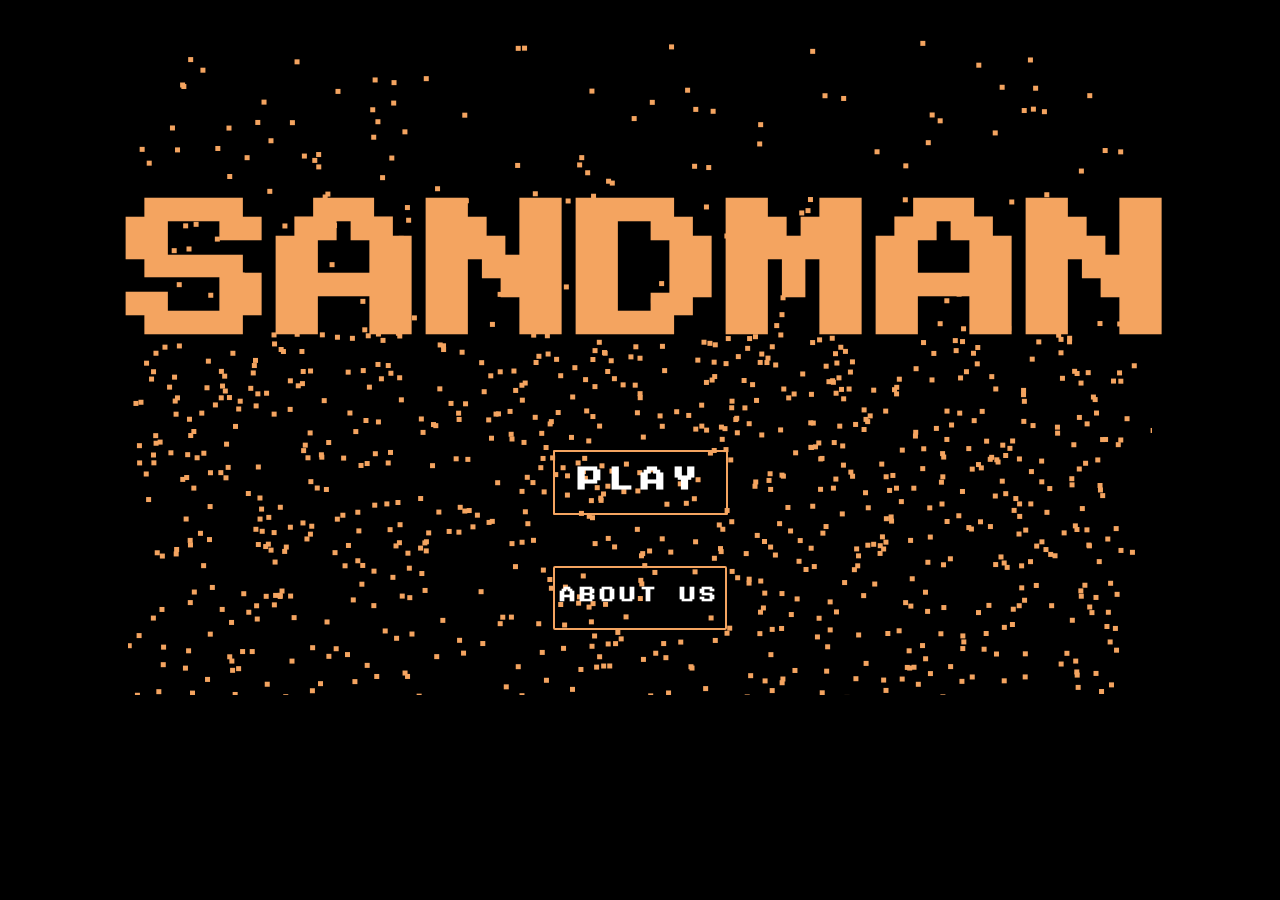
<file: index.html>
<!DOCTYPE html>

<html lang="en">
<head>
  <meta charset="UTF-8">
  <meta name="viewport" content="width=device-width, initial-scale=1.0">
  <meta http-equiv="X-UA-Compatible" content="ie=edge">
  <title>Document</title>
  <link rel="stylesheet" type="text/css" media="screen" href="css/reset.css" />
  <link rel="stylesheet" type="text/css" media="screen" href="css/style.css" />
  <link href="https://fonts.googleapis.com/css?family=Cabin+Sketch|Press+Start+2P" rel="stylesheet">
</head>

<body>

    <header>
      <canvas id= "sandfall" width="1024" height="695" style="z-index:1; position:absolute"></canvas>  
    
    <div class = "center">
      <h1> SANDMAN</h1>
      <div class = "play"><a href="main.html">PLAY</a></div>
      <div class = "about"><a href="about.html">ABOUT US</a></div>
    </div>
  </header>

<script src="js/title.js"></script>

</body>
</html>
</file>
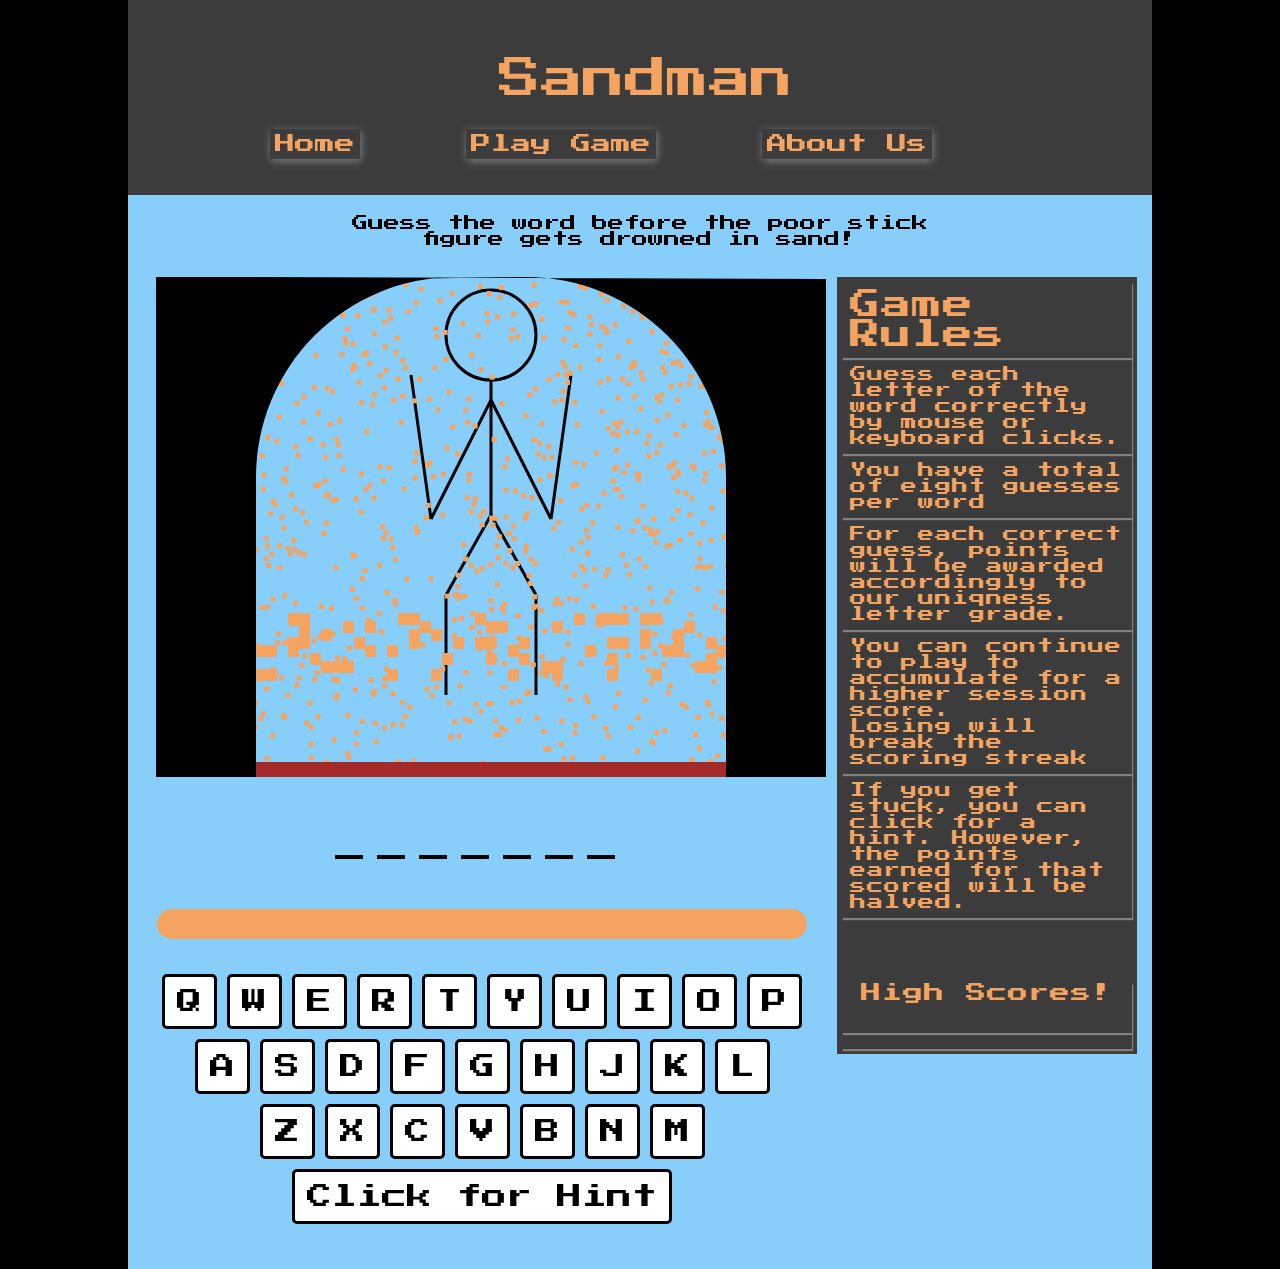
<file: main.html>
<!DOCTYPE html>

<html>
<head>
    <meta charset="utf-8" />
    <meta http-equiv="X-UA-Compatible" content="IE=edge">
    <title>Sandman</title>
    <meta name="viewport" content="width=device-width, initial-scale=1">
    <link rel="stylesheet" type="text/css" media="screen" href="css/reset.css" />
    <link rel="stylesheet" type="text/css" media="screen" href="css/style.css" />
    <link href="https://fonts.googleapis.com/css?family=Cabin+Sketch|Press+Start+2P" rel="stylesheet">
</head>

<body class = "has-overlay">
  <div id = "background">
    
    <header id="main">
        <nav>
            <ul>
                <li class="titleMain"><a>Sandman</a></li>
                <li><a href="index.html">Home</a></li>
                <li><a href="main.html">Play Game</a></li>
                <li><a href="about.html">About Us</a></li>
            </ul>
        </nav>
        <section class="banner">
            <h2 id="hint">Guess the word before the poor stick <br> figure gets drowned in sand!<br></h2>
        </section>
    </header>

<main>
    <div class="wrapper">
        <div id="canvasContainer">
            <canvas id= "sandman"></canvas>
            <canvas id= "sandlayer"></canvas>
            <canvas id= "sandstorm"></canvas>
            <canvas id= "hourglass"></canvas>
        </div>
        <section class = "scoreColumn">
            <div id = "rules">
                    <ul>
                        <li>Game Rules</li>
                        <li>Guess each letter of the word correctly by mouse or keyboard clicks.</li>
                        <li>You have a total of eight guesses per word</li>
                        <li>For each correct guess, points will be awarded accordingly to our uniqness letter grade.</li>
                        <li>You can continue to play to accumulate for a higher session score.<br>Losing will break the scoring streak</li>
                        <li>If you get stuck, you can click for a hint. However, the points earned for that scored will be halved.</li>
                    </ul>
                </div>
                <div id = "score">
                    <div id="highScore"><p>High Scores!</p></div>
                    <table id ="scoreboard" class="table"></table>
                </div>
        </section>
    </div>
    
    <section class = "mainBottom">
        <div class = "interaction">
        <section id="blank-words"></section>
        <canvas id="progressBar" width="670" height="20"></canvas>
        <section id="keyboard"></section>
        </div>
    </section>
</main>

    <script src="assets/scores.js"></script>
    <script src="assets/majortests_words.js"></script>
    <script src="js/highscore.js"></script>
    <script src="js/app.js"></script>
    <script src= "js/progressBar.js"></script>
    <script src="js/animation.js"></script>
    <script src ="js/canvas.js"> </script>

</body>
</html>
</file>
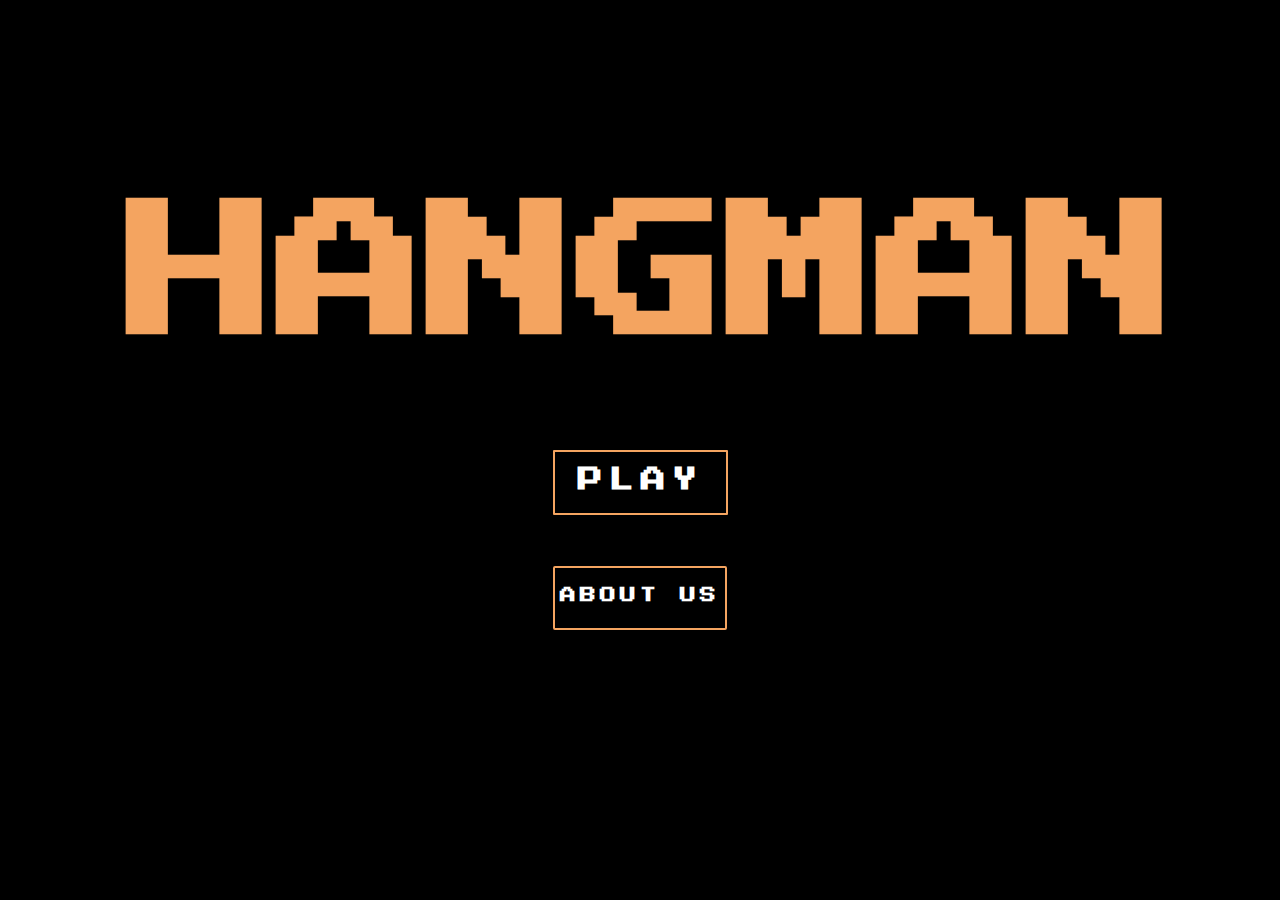
<file: welcome.html>
<!DOCTYPE html>
<html lang="en">
<head>
  <meta charset="UTF-8">
  <meta name="viewport" content="width=device-width, initial-scale=1.0">
  <meta http-equiv="X-UA-Compatible" content="ie=edge">
  <title>Document</title>
  <link rel="stylesheet" type="text/css" media="screen" href="css/reset.css" />
  <link rel="stylesheet" type="text/css" media="screen" href="css/style.css" />
  <link href="https://fonts.googleapis.com/css?family=Cabin+Sketch|Press+Start+2P" rel="stylesheet">
</head>
<body>

<div class = "center">
  <h1> HANGMAN</h1>
  <div class = "play"><a href="index.html">PLAY</a></div>
  <div class = "about"><a href="about.html">ABOUT US</a></div>
</div>

</body>
</html>
</file>
<file: css/style.css>
/**************************************************************************************************************/
/**************************************************************************************************************/
/*                                         Main/Global
/**************************************************************************************************************/
/**************************************************************************************************************/

body{
    width: 1024px;
    margin: 0 auto;
    font-family: 'Press Start 2P', cursive;
    position: relative;
}
header {
    width: 1024px;
    margin: 0 auto;
}
nav {
    padding-bottom: 25px;
    background-color: #3d3c3c;
    text-decoration: none;
    height: 170px;
    border-style: none;
}
nav div{
    display: inline-block;
    text-decoration: none;
}
nav ul {
    margin-bottom: 10px;
    text-decoration: none;
    padding-top: 24px;
    padding-left: 12px;
}
nav li {
    display: inline-block;
    text-decoration: none;
    margin-right: 90px;

}
nav ul li a{
    text-decoration: none;
    color: sandybrown;
    font-size: 20px;
    padding: 5px;
    box-shadow: 1px 2px 8px grey;
}
header .banner{
    font-size: 16px;
    width: 1024px;
    display: inline-block;
    text-align: center;
    background-color: lightskyblue;
    padding-top: 20px;
}

.titleMain{
    padding: 24px;

    display: block;
    margin: 0 auto;
    color: sandybrown;

}
.titleMain a{
    font-size: 42px;
    box-shadow: none;
}
li.titleMain{
    margin: 10px;
}

/******* Body rendering graphics *******/
main{
    background-color: lightskyblue
}
main .wrapper{
    padding-top: 30px;
    width: 1004px;
    margin-right: 0px;
    background-color: lightskyblue;
    padding-left: 20px;
}

/****** Canvas Elements ****/
#canvasContainer{
    position:relative;
    display: inline-block;
    height:500px;
    width: 67%;
    z-index:0;
}
#sandman{
    position: absolute;
    left: 0px;
    top: 0px;
    z-index: 1;
}
#sandlayer{
    position: absolute;
    left: 0px;
    top: 0px;
    z-index: 2;
}
#sandstorm{
    position: absolute;
    left: 0px;
    top: 0px;
    z-index: 3;
}
#hourglass{
    position: absolute;
    left: 0px;
    top: 0px;
    z-index: 4;
}
#progressBar{
    border-radius: 25px;
    height: 30px;
    width: 650px;
    margin: 0 auto;
    margin-bottom: 30px;
    display: inline-block;
    background-color: lightskyblue
}

/******* High Score Column ******/
#score{
    box-shadow: 1px 2px 1px grey;
}

main .scoreColumn{
    float: right;
    padding: 5px;
    margin-right: 15px;
    text-align: center;
    background-color: #3d3c3c;
    width: 290px;
    overflow-x: hidden;
    letter-spacing: 1px;
    margin-bottom: 100px;
}
#highScore{
    clear: both;
    text-align: center;
    font-size: 20px;
    color: sandybrown;
    height: 50px;
    margin-top: -5px;
    padding-top: -40px;
    box-shadow: 1px 2px 1px grey;

}
main .table{
    width: 100%;
    display: inline-block;
    text-align: center;
}
th, td{
    padding: 0px 38px 10px 20px;
    color: sandybrown;
    background-color: #3d3c3c;
    text-align: left;
}
tr.user :nth-child(2){
    text-align: left;
}
tr.user :nth-child(3){
    text-align: left;
}

/* List Element that contains the rules  */


#rules{
    display: inline-block;
    width: 290px;
    background-color: #3d3c3c;
    color: sandybrown;
    letter-spacing: 1px;
    margin-bottom: 70px;
    text-align: left;
}

#rules ul{
    display: table-row;
}

#rules ul :first-child{
    font-size: 30px;
    /* padding-bottom: 20px; */

}
#rules ul li{
    padding: 8px;
    box-shadow: 1px 2px 1px grey;

}


/******** Game Rendering *********/
main .interaction{
    width: 67%;
    display: inline-block;
    align-content: center;
    text-align: center;
}
main .wordDisplay{
    height: 50%;
    display: inline-block;
}
main .wordDisplay{
    height: 50%;
    display: inline-block;
}

/*Keyboard and word layout*/
#blank-words {
    align-content: center;
    text-align: center;
    margin-left: auto;
    margin-right: auto;
  }
  #blank-words p {
    display: inline-block;
    font-size: 32px;
    padding-right: 10px;
    margin-bottom: 50px;
    margin-top: 50px;
  }
  #blank-words ul li {
    align-content: center;
    text-align: center;
    margin-left: auto;
    margin-right: auto;
  }
  #keyboard {
    width: 686 px;
    align-content: center;
    text-align: center;
    margin-left: auto;
    margin-right: auto;
    padding-bottom: 40px;
  }
  #keyboard p {
    margin-bottom: 30px;
  }
  #keyboard ul li {
    display: inline-block;
    font-size: 25px;
    padding: 12px;
    border: 3px solid black;
    border-radius: 5px;
    background-color: white;
    margin: 5px;
  }
  #keyboard ul li:hover {
    background-color: yellow;
  }

/**************************************************************************************************************/
/**************************************************************************************************************/
/*                                         About Us
/**************************************************************************************************************/
/**************************************************************************************************************/

.column {
    display: inline-block;
    width: 30%;
    margin-bottom: 16px;
    padding: 0 8px;
    margin-top: 100px;
    height: 80%;
}
.row {
    height: 800px;
}
.card img{
    width: 100%;
    height: 240px;
}
.container{
    background-color: white;
    height: 400px;
}
.container h2{
    font-size: 20px;
    padding-bottom: 5px;
}
.container p{
    font-size: 12px;
    padding-bottom: 2px;
    text-align: center;
}
.container :nth-child(3){
    padding-top: 6px;
}
.container :nth-child(4){
    padding-top: 22px;
}
.title{
    color: grey;
}

body.has-overlay::after { /*  black background/colums on the index page -zahra */
    content: "";
    display: block;
    position: fixed;
    padding: 100px 0;
    width: 100%;
    height: 100%;
    top: 0;
    left: 0;
    background-color:black;
}
#background{
    position: relative;
    z-index: 2;
    text-align: center;
}

/**************************************************************************************************************/
/**************************************************************************************************************/
/*                                         Home
/**************************************************************************************************************/
/**************************************************************************************************************/

html{
    background-color: black;
}
div h1 {
    line-height: .95;
    color: sandybrown;
    font-weight: 900;
    font-size: 150px;
    text-transform: uppercase;
    pointer-events: none;

}
.center {
    position: absolute;
    top: 0;
    left: 0;
    right: 0;
    bottom: 0;
    margin-top: 20%;
    z-index: 2;
    text-align: center;
    background-color: gray;
}
.play {
    margin: 0 auto;
    margin-top: 10%;
    width: 170px;
    height: 60px;
    padding: 1px 0 0 1px;
    border: 2px solid sandybrown;
    border-radius: 1px;
    background: none;
    font-size: 25px;
    line-height: 54px;
    letter-spacing: .25em;
    text-decoration: none;
    font-weight: 600;
    text-transform: uppercase;
    vertical-align: middle;
    text-align: center;
    -webkit-appearance: none;
    -moz-appearance: none;
    appearance: none;
    cursor: pointer;
}

.play a{
text-decoration: none;
color: #fff;
}
.about a {
text-decoration: none;
color: #fff;
}
.play:hover {
background: #66fcf1;
color: #10151B;
}
.about {
    margin: 0 auto;
    margin-top: 5%;
    width: 170px;
    height: 60px;
    padding: 0px 0 0 0px;
    border: 2px solid sandybrown;
    border-radius: 2px;
    background: none;
    font-size: 16px;
    line-height: 54px;
    color: #fff;
    letter-spacing: .25em;
    text-decoration: none;
    font-weight: 600;
    text-transform: uppercase;
    vertical-align: middle;
    text-align: center;
    -webkit-appearance: none;
    -moz-appearance: none;
    appearance: none;
    cursor: pointer;
}
.about:hover {
    background: #66fcf1;
    color: #10151B;
}
.container{
    padding: 2px;
    
}
.container p{
    font-size: 10px;
}
</file>
